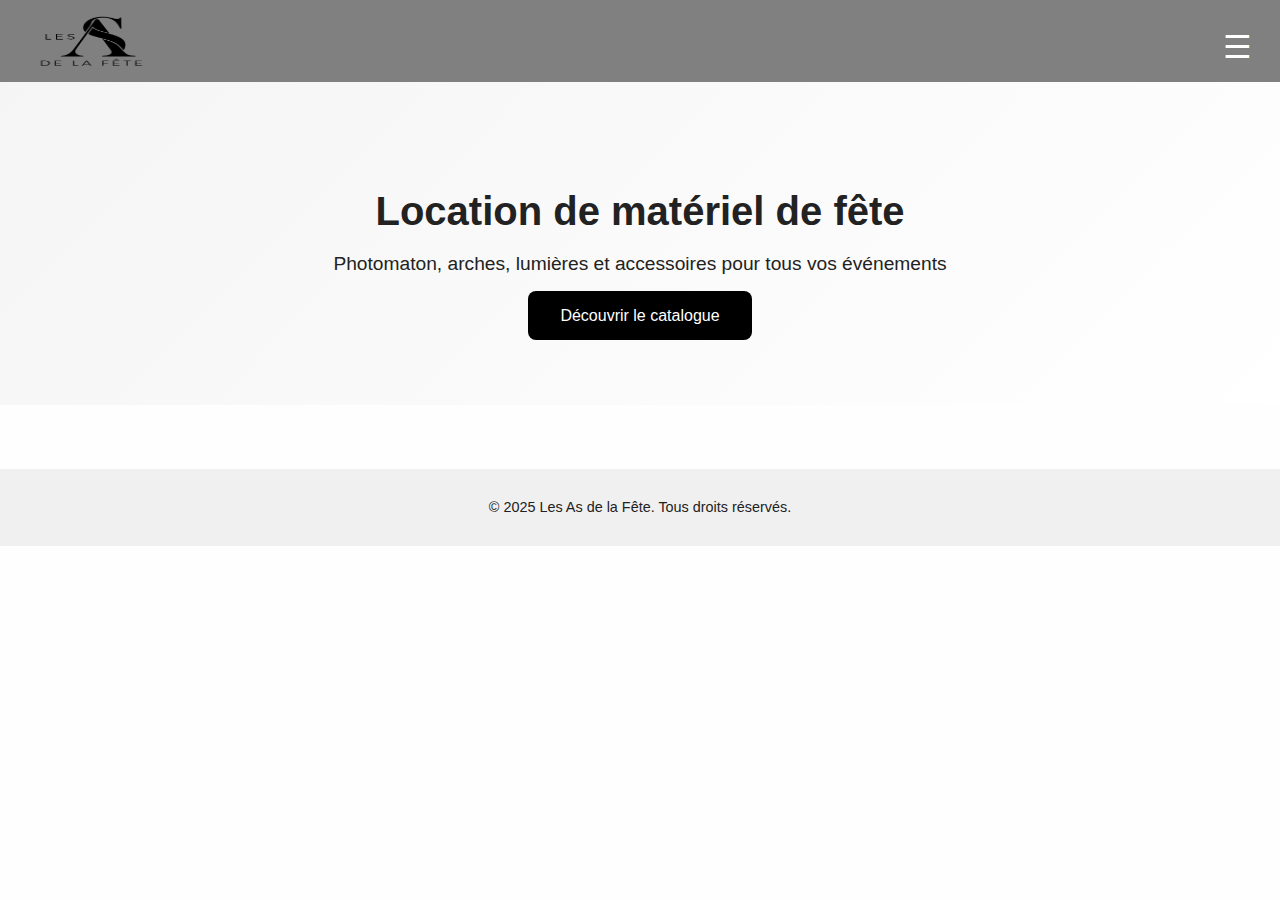
<file: index.html>
<!DOCTYPE html>
<html lang="fr">
<head>
  <meta charset="UTF-8" />
  <meta name="viewport" content="width=device-width, initial-scale=1.0" />
  <title>Les As de la Fête</title>
  <link rel="stylesheet" href="style.css" />
</head>
<script src="script.js"></script>
<body>
  <header>
    <div class="navbar">
      <img src="images/logo.png" alt="Logo Les As de la Fête" class="logo small">
	  <button class="burger" id="burger-btn" aria-label="Menu">&#9776;</button>

      <nav>
        <ul class="nav-links">
          <li><a href="index.html" class="btn-nav">Accueil</a></li>
          <li><a href="catalogue.html" class="btn-nav">Catalogue</a></li>
          <li><a href="devis.html" class="btn-nav">Devis</a></li>
          <li><a href="contact.html" class="btn-nav">Contact</a></li>
          <li><a href="photos.html" class="btn-nav">Photos</a></li>
        </ul>
      </nav>
    </div>
  </header>

  <main>
    <section class="hero">
      <h1 class="hero-title">Location de matériel de fête</h1>
      <p class="hero-subtitle">Photomaton, arches, lumières et accessoires pour tous vos événements</p>
      <a href="catalogue.html" class="btn-primary">Découvrir le catalogue</a>
    </section>
  </main>

  <footer>
    <p>&copy; 2025 Les As de la Fête. Tous droits réservés.</p>
  </footer>
</body>
</html>
</file>
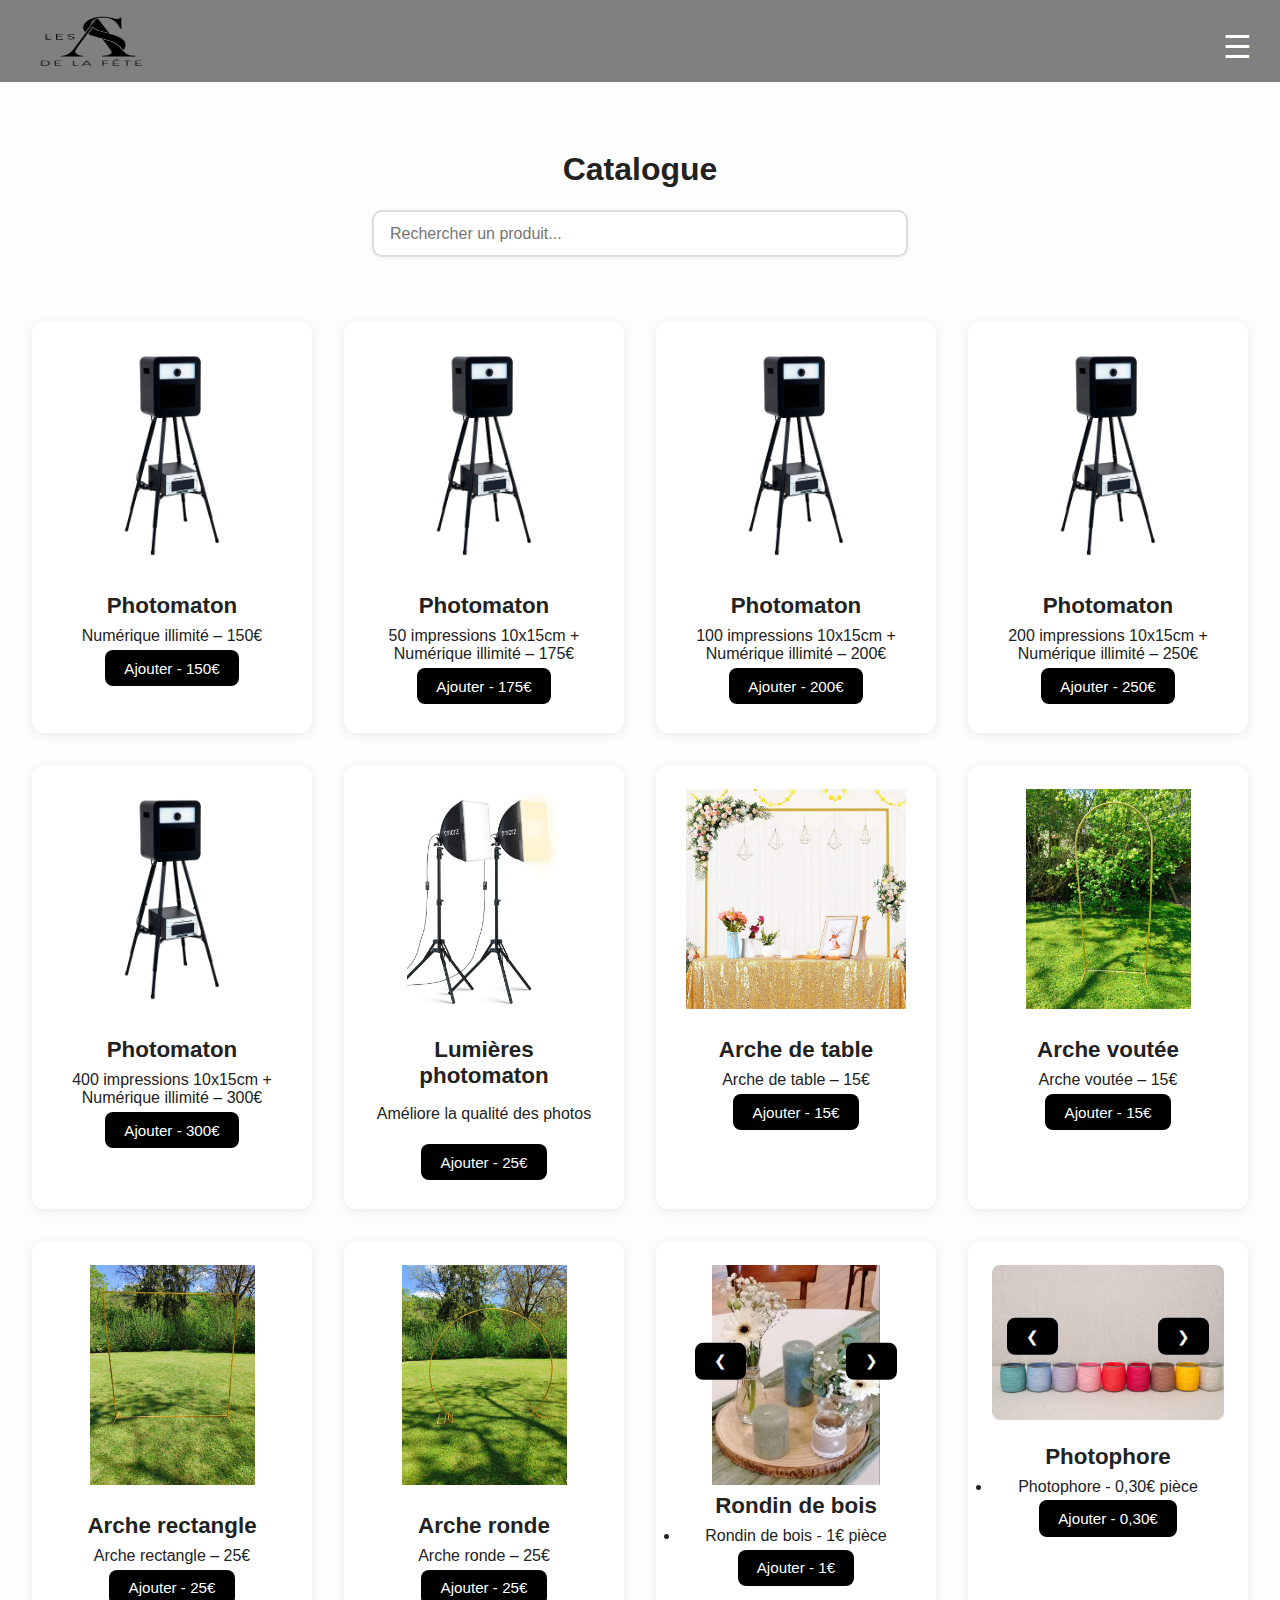
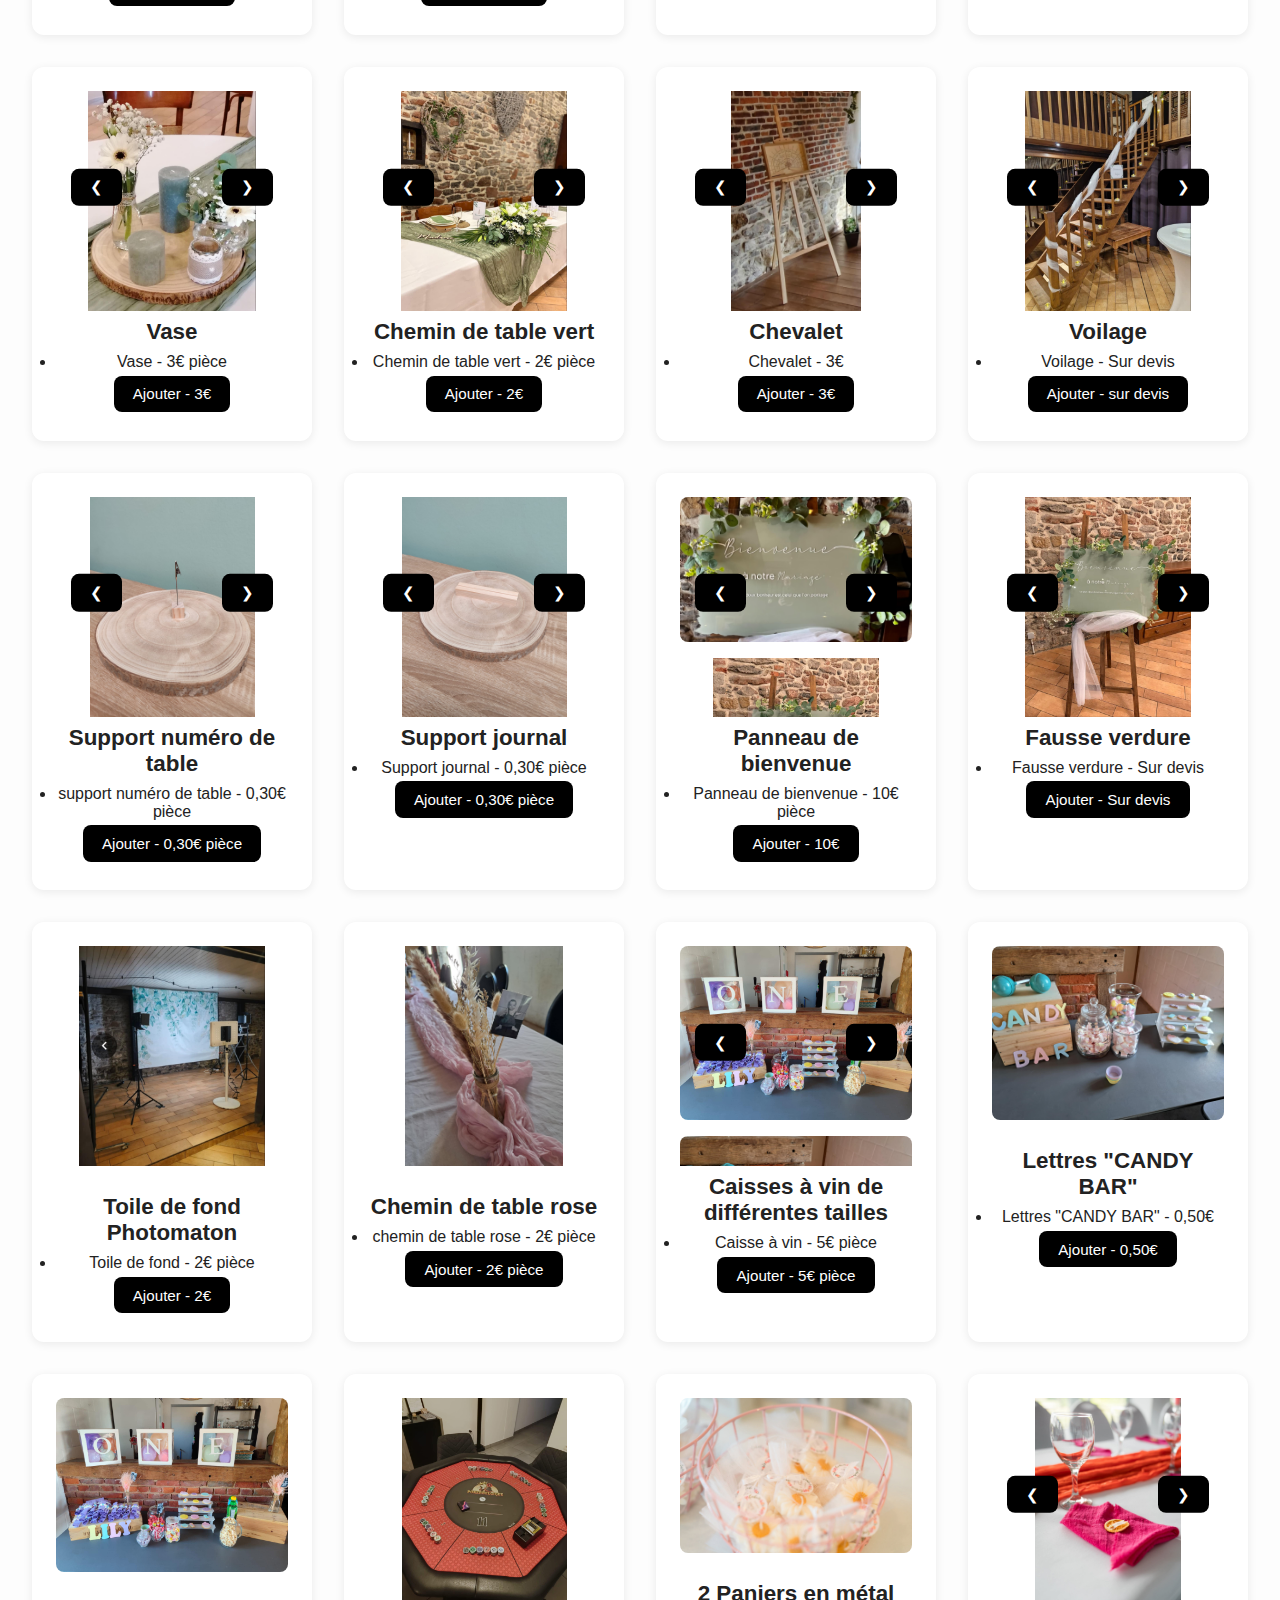
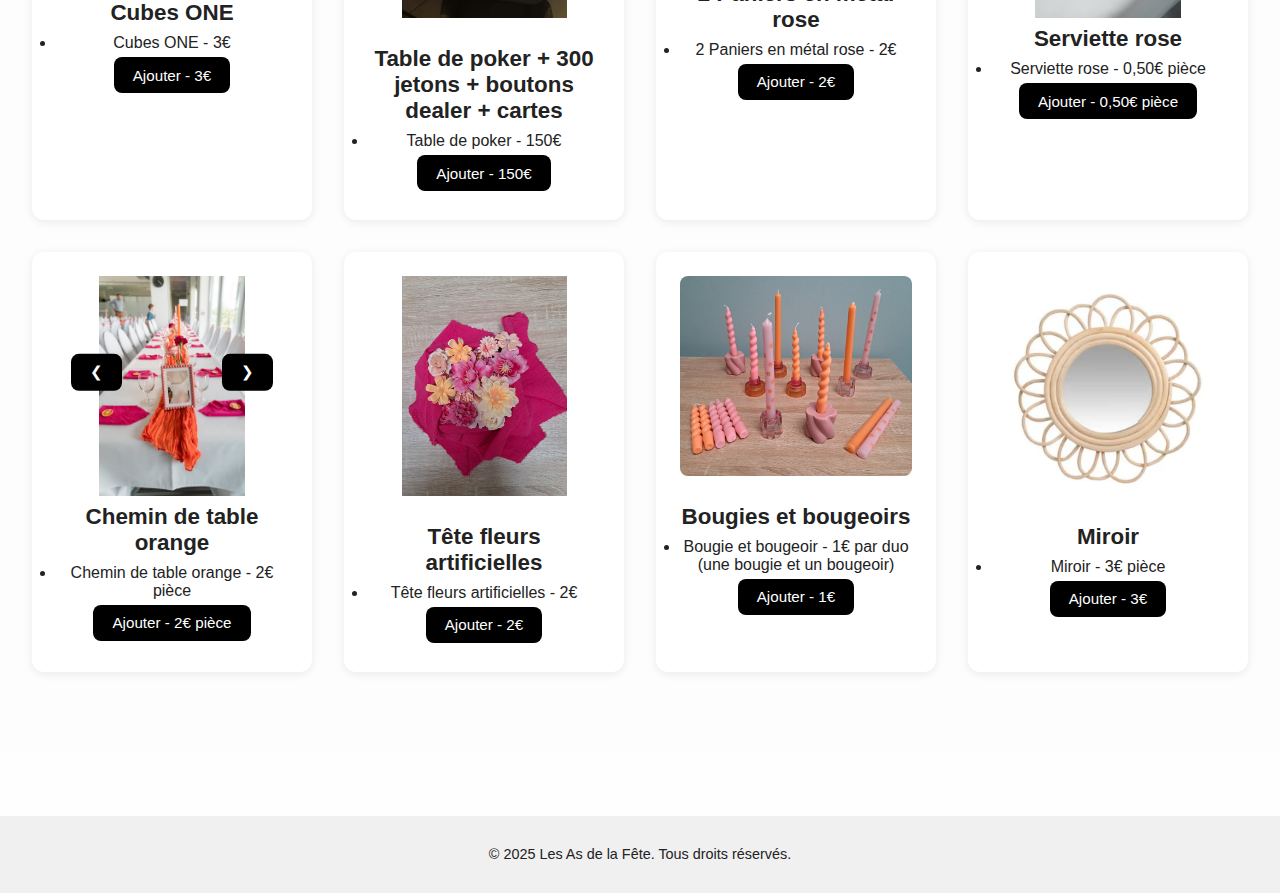
<file: catalogue.html>
<!DOCTYPE html>
<html lang="fr">
<head>
  <meta charset="UTF-8" />
  <meta name="viewport" content="width=device-width, initial-scale=1.0" />
  <title>Catalogue - Les As de la Fête</title>
  <link rel="stylesheet" href="style.css" />
</head>

<body>
  <header>
    <div class="navbar">
      <img src="images/logo.png" alt="Logo Les As de la Fête" class="logo small">
	  <button class="burger" id="burger-btn" aria-label="Menu">&#9776;</button>

      <nav>
        <ul class="nav-links">
          <li><a href="index.html" class="btn-nav">Accueil</a></li>
          <li><a href="catalogue.html" class="btn-nav">Catalogue</a></li>
          <li><a href="devis.html" class="btn-nav">Devis</a></li>
          <li><a href="contact.html" class="btn-nav">Contact</a></li>
          <li><a href="photos.html" class="btn-nav">Photos</a></li>
        </ul>
      </nav>
    </div>
  </header>

  <main>
    <section class="catalogue-section">
      <h1>Catalogue</h1>

      <input type="text" id="searchBar" placeholder="Rechercher un produit..." class="search-bar" />

      <div class="catalogue" id="catalogue">
        <!-- Produits -->
        <div class="produit" data-nom="photomaton numérique illimité">
          <img src="images/photomaton.png" alt="Photomaton">
          <h2>Photomaton</h2>
          <ul>
            <li>Numérique illimité – 150€</li>
          </ul>
          <button onclick="ajouterAuPanier('Photomaton Numérique', 150)">Ajouter - 150€</button>
        </div>
		
		<div class="produit" data-nom="photomaton 50 impressions">
          <img src="images/photomaton.png" alt="Photomaton">
          <h2>Photomaton</h2>
          <ul>
            <li>50 impressions 10x15cm + Numérique illimité – 175€</li>
          </ul>
          <button onclick="ajouterAuPanier('Photomaton 50 impressions', 175)">Ajouter - 175€</button>
        </div>
		
		<div class="produit" data-nom="photomaton 100 impressions">
          <img src="images/photomaton.png" alt="Photomaton">
          <h2>Photomaton</h2>
          <ul>
            <li>100 impressions 10x15cm + Numérique illimité – 200€</li>
          </ul>
          <button onclick="ajouterAuPanier('Photomaton 100 impressions', 200)">Ajouter - 200€</button>
        </div>

		<div class="produit" data-nom="photomaton 200 impressions">
          <img src="images/photomaton.png" alt="Photomaton">
          <h2>Photomaton</h2>
          <ul>
            <li>200 impressions 10x15cm + Numérique illimité – 250€</li>
          </ul>
          <button onclick="ajouterAuPanier('Photomaton 200 impressions', 250)">Ajouter - 250€</button>
        </div>
		
		<div class="produit" data-nom="photomaton 400 impressions">
          <img src="images/photomaton.png" alt="Photomaton">
          <h2>Photomaton</h2>
          <ul>
            <li>400 impressions 10x15cm + Numérique illimité – 300€</li>
          </ul>
          <button onclick="ajouterAuPanier('Photomaton 400 impressions', 300)">Ajouter - 300€</button>
        </div>
		
		

        <div class="produit" data-nom="lumières photomaton">
          <img src="images/lumieres.jpg" alt="Lumières">
          <h2>Lumières photomaton</h2>
          <p>Améliore la qualité des photos</p>
          <button onclick="ajouterAuPanier('Lumières photomaton', 25)">Ajouter - 25€</button>
        </div>

        <div class="produit" data-nom="arche de table ">
          <img src="images/arche de table.jpg" alt="Arches">
          <h2>Arche de table</h2>
          <ul>
            <li>Arche de table – 15€</li>
          </ul>
          <button onclick="ajouterAuPanier('Arche de table', 15)">Ajouter - 15€</button>
        </div>
		
		<div class="produit" data-nom="arche voutée ">
          <img src="images/arche voute.jpg" alt="Arches">
          <h2>Arche voutée</h2>
          <ul>
            <li>Arche voutée – 15€</li>
          </ul>
          <button onclick="ajouterAuPanier('Arche voutée', 15)">Ajouter - 15€</button>
        </div>
		
		<div class="produit" data-nom="arche rectangle ">
          <img src="images/arche rectangle.jpg" alt="Arches">
          <h2>Arche rectangle</h2>
          <ul>
            <li>Arche rectangle – 25€</li>
          </ul>
          <button onclick="ajouterAuPanier('Arche rectangle', 25)">Ajouter - 25€</button>
        </div>
		
		<div class="produit" data-nom="arche ronde">
          <img src="images/arche ronde.jpg" alt="Arches">
          <h2>Arche ronde</h2>
          <ul>
            <li>Arche ronde – 25€</li>
          </ul>
          <button onclick="ajouterAuPanier('Arche ronde', 25)">Ajouter - 25€</button>
        </div>
		
		<div class="produit" data-nom="rondin de bois">
  <div class="carousel">
    <img src="images/rondin de bois.jpg" class="carousel-image active" alt="Vue 1">
    <img src="images/support numéro de table.jpg" class="carousel-image" alt="Vue 2">
    <img src="images/un peu de tout.jpg" class="carousel-image" alt="Vue 3">

    <button class="carousel-btn prev" onclick="changerImage(this, -1)">&#10094;</button>
    <button class="carousel-btn next" onclick="changerImage(this, 1)">&#10095;</button>
  </div>
  <h2>Rondin de bois</h2>
  
  <li>Rondin de bois - 1€ pièce</li>
  <button onclick="ajouterAuPanier('Rondin de bois', 1)">Ajouter - 1€</button>
</div>

<div class="produit" data-nom="photophore">
  <div class="carousel">
    <img src="images/photophore tous.jpg" class="carousel-image active" alt="Vue 1">
    <img src="images/photophore seul.jpg" class="carousel-image" alt="Vue 2">
    <img src="images/voilage.jpg" class="carousel-image" alt="Vue 3">

    <button class="carousel-btn prev" onclick="changerImage(this, -1)">&#10094;</button>
    <button class="carousel-btn next" onclick="changerImage(this, 1)">&#10095;</button>
  </div>
  <h2>Photophore</h2>
  
  <li> Photophore - 0,30€ pièce </li>
  <button onclick="ajouterAuPanier('Photophore', 0.30)">Ajouter - 0,30€</button>
</div>

<div class="produit" data-nom="vase">
  <div class="carousel">
    <img src="images/rondin de bois.jpg" class="carousel-image active" alt="Vue 1">
    <img src="images/support numéro de table.jpg" class="carousel-image" alt="Vue 2">
    <img src="images/un peu de tout.jpg" class="carousel-image" alt="Vue 3">

    <button class="carousel-btn prev" onclick="changerImage(this, -1)">&#10094;</button>
    <button class="carousel-btn next" onclick="changerImage(this, 1)">&#10095;</button>
  </div>
  <h2>Vase</h2>
  
  <li> Vase - 3€ pièce </li>
  <button onclick="ajouterAuPanier('Vase', 3)">Ajouter - 3€</button>
</div>

<div class="produit" data-nom="Chemin de table vert">
  <div class="carousel">
    <img src="images/chemin de table.jpg" class="carousel-image active" alt="Vue 1">
    <img src="images/support numéro de table.jpg" class="carousel-image" alt="Vue 2">
    <img src="images/un peu de tout.jpg" class="carousel-image" alt="Vue 3">

    <button class="carousel-btn prev" onclick="changerImage(this, -1)">&#10094;</button>
    <button class="carousel-btn next" onclick="changerImage(this, 1)">&#10095;</button>
  </div>
  <h2>Chemin de table vert</h2>
  
  <li> Chemin de table vert - 2€ pièce </li>
  <button onclick="ajouterAuPanier('Chemin de table vert', 2)">Ajouter - 2€</button>
</div>

<div class="produit" data-nom="chevalet">
  <div class="carousel">
    <img src="images/chevalet beige.jpg" class="carousel-image active" alt="Vue 1">
    <img src="images/chevalet marron.jpg" class="carousel-image" alt="Vue 2">

    <button class="carousel-btn prev" onclick="changerImage(this, -1)">&#10094;</button>
    <button class="carousel-btn next" onclick="changerImage(this, 1)">&#10095;</button>
  </div>
  <h2>Chevalet</h2>
  
  <li> Chevalet - 3€ </li>
  <button onclick="ajouterAuPanier('Vase', 3)">Ajouter - 3€</button>
</div>

<div class="produit" data-nom="voilage">
  <div class="carousel">
    <img src="images/voilage.jpg" class="carousel-image active" alt="Vue 1">
    <img src="images/chevalet marron.jpg" class="carousel-image" alt="Vue 2">

    <button class="carousel-btn prev" onclick="changerImage(this, -1)">&#10094;</button>
    <button class="carousel-btn next" onclick="changerImage(this, 1)">&#10095;</button>
  </div>
  <h2>Voilage</h2>
  
  <li> Voilage - Sur devis </li>
  <button onclick="ajouterAuPanier('Voilage', 0)">Ajouter - sur devis</button>
</div>

<div class="produit" data-nom="Support numéro de table">
  <div class="carousel">
    <img src="images/support pince.jpg" class="carousel-image active" alt="Vue 1">
    <img src="images/support numéro de table.jpg" class="carousel-image active" alt="Vue 2">
    <img src="images/un peu de tout.jpg" class="carousel-image" alt="Vue 3">

    <button class="carousel-btn prev" onclick="changerImage(this, -1)">&#10094;</button>
    <button class="carousel-btn next" onclick="changerImage(this, 1)">&#10095;</button>
  </div>
  <h2>Support numéro de table</h2>
  
  <li> support numéro de table - 0,30€ pièce </li>
  <button onclick="ajouterAuPanier('Support numéro de table', 0.30)">Ajouter - 0,30€ pièce</button>
</div>

<div class="produit" data-nom="Support journal">
  <div class="carousel">
    <img src="images/support long.jpg" class="carousel-image active" alt="Vue 1">
    <img src="images/support numéro de table.jpg" class="carousel-image active" alt="Vue 2">

    <button class="carousel-btn prev" onclick="changerImage(this, -1)">&#10094;</button>
    <button class="carousel-btn next" onclick="changerImage(this, 1)">&#10095;</button>
  </div>
  <h2>Support journal</h2>
  
  <li> Support journal - 0,30€ pièce </li>
  <button onclick="ajouterAuPanier('Support journal', 0.30)">Ajouter - 0,30€ pièce</button>
</div>

<div class="produit" data-nom="Panneau de bienvenue">
  <div class="carousel">
    <img src="images/panneau de bienvenue.jpg" class="carousel-image active" alt="Vue 1">
    <img src="images/chevalet marron.jpg" class="carousel-image active" alt="Vue 2">

    <button class="carousel-btn prev" onclick="changerImage(this, -1)">&#10094;</button>
    <button class="carousel-btn next" onclick="changerImage(this, 1)">&#10095;</button>
  </div>
  <h2>Panneau de bienvenue</h2>
  
  <li> Panneau de bienvenue - 10€ pièce </li>
  <button onclick="ajouterAuPanier('Panneau de bienvenue', 10)">Ajouter - 10€</button>
</div>

<div class="produit" data-nom="Fausse verdure">
  <div class="carousel">
    <img src="images/chevalet marron.jpg" class="carousel-image active" alt="Vue 1">
    <img src="images/panneau de bienvenue.jpg" class="carousel-image active" alt="Vue 2">

    <button class="carousel-btn prev" onclick="changerImage(this, -1)">&#10094;</button>
    <button class="carousel-btn next" onclick="changerImage(this, 1)">&#10095;</button>
  </div>
  <h2>Fausse verdure</h2>
  
  <li> Fausse verdure - Sur devis </li>
  <button onclick="ajouterAuPanier('Support numéro de table', 0)">Ajouter - Sur devis</button>
</div>
	
<div class="produit" data-nom="Toile de fond photomaton">

    <img src="images/toile de fond.jpg"  alt="toile photomaton">

  <h2>Toile de fond Photomaton</h2>
  
  <li> Toile de fond - 2€ pièce </li>
  <button onclick="ajouterAuPanier('Toile de fond', 2)">Ajouter - 2€</button>
</div>

<div class="produit" data-nom="Chemin de table rose">

    <img src="images/chemin de table rose.jpg" alt="chemin de table rose">

  <h2>Chemin de table rose</h2>
  
  <li> chemin de table rose - 2€ pièce </li>
  <button onclick="ajouterAuPanier('Chemin de table rose', 2)">Ajouter - 2€ pièce</button>
</div>

<div class="produit" data-nom="Caisse à vin">
  <div class="carousel">
    <img src="images/caisse a vin.jpg" class="carousel-image active" alt="Vue 1">
    <img src="images/lettre candy bar.jpg" class="carousel-image active" alt="Vue 2">

    <button class="carousel-btn prev" onclick="changerImage(this, -1)">&#10094;</button>
    <button class="carousel-btn next" onclick="changerImage(this, 1)">&#10095;</button>
  </div>
  <h2>Caisses à vin de différentes tailles </h2>
  
  <li> Caisse à vin - 5€ pièce </li>
  <button onclick="ajouterAuPanier('Caisse à vin', 5)">Ajouter - 5€ pièce</button>
</div>

<div class="produit" data-nom="Lettres candy bar">

    <img src="images/lettre candy bar.jpg" alt="Lettre candy bar">

  <h2>Lettres "CANDY BAR"</h2>
  
  <li> Lettres "CANDY BAR" - 0,50€ </li>
  <button onclick="ajouterAuPanier('Lettres CANDY BAR', 0.50)">Ajouter - 0,50€</button>
</div>

<div class="produit" data-nom="Cubes ONE">

    <img src="images/cube one.jpg" alt="Cubes ONE">
  <h2>Cubes ONE</h2>
  
  <li> Cubes ONE - 3€</li>
  <button onclick="ajouterAuPanier('Cubes ONE', 3)">Ajouter - 3€</button>
</div>

<div class="produit" data-nom="Table de poker">

    <img src="images/Table de poker.jpg" alt="Table de poker">

  <h2>Table de poker + 300 jetons + boutons dealer + cartes</h2>
  
  <li> Table de poker - 150€</li>
  <button onclick="ajouterAuPanier('Table de poker', 150)">Ajouter - 150€</button>
</div>

<div class="produit" data-nom="2 Paniers en métal rose">

    <img src="images/panier rose.jpg" alt="Panier en metal rose">

  <h2>2 Paniers en métal rose</h2>
  
  <li> 2 Paniers en métal rose - 2€ </li>
  <button onclick="ajouterAuPanier('2 Paniers en métal rose', 2)">Ajouter - 2€</button>
</div>

<div class="produit" data-nom="Serviette rose">
  <div class="carousel">
    <img src="images/serviette rose.jpg" class="carousel-image active" alt="Vue 1">
    <img src="images/table rose et orange.jpg" class="carousel-image active" alt="Vue 2">

    <button class="carousel-btn prev" onclick="changerImage(this, -1)">&#10094;</button>
    <button class="carousel-btn next" onclick="changerImage(this, 1)">&#10095;</button>
  </div>
  <h2>Serviette rose</h2>
  
  <li> Serviette rose - 0,50€ pièce </li>
  <button onclick="ajouterAuPanier('Serviette rose', 0.50)">Ajouter - 0,50€ pièce</button>
</div>

<div class="produit" data-nom="Chemin de table orange">
  <div class="carousel">
    <img src="images/table rose et orange.jpg" class="carousel-image active" alt="Vue 1">
    <img src="images/serviette rose.jpg" class="carousel-image active" alt="Vue 2">

    <button class="carousel-btn prev" onclick="changerImage(this, -1)">&#10094;</button>
    <button class="carousel-btn next" onclick="changerImage(this, 1)">&#10095;</button>
  </div>
  <h2>Chemin de table orange</h2>
  
  <li> Chemin de table orange - 2€ pièce </li>
  <button onclick="ajouterAuPanier('chemin de table orange', 2)">Ajouter - 2€ pièce</button>
</div>

<div class="produit" data-nom="Fausses fleurs">

    <img src="images/fausses fleurs.jpg" alt="Fausses fleurs">


  <h2>Tête fleurs artificielles</h2>
  
  <li> Tête fleurs artificielles - 2€  </li>
  <button onclick="ajouterAuPanier('Tête fleurs artificielles', 2)">Ajouter - 2€</button>
</div>

<div class="produit" data-nom="Bougies et bougeoirs">

    <img src="images/bougies.jpg" alt="bougies et bougeoirs">


  <h2>Bougies et bougeoirs</h2>
  
  <li> Bougie et bougeoir - 1€ par duo (une bougie et un bougeoir)  </li>
  <button onclick="ajouterAuPanier('Bougie et bougeoir', 1)">Ajouter - 1€</button>
</div>

<div class="produit" data-nom="miroir">

    <img src="images/miroir.jpg" alt="miroir">


  <h2>Miroir</h2>
  
  <li> Miroir - 3€ pièce  </li>
  <button onclick="ajouterAuPanier('Miroir', 3)">Ajouter - 3€</button>
</div>
	
      </div>
    </section>
  </main>

  <footer>
    <p>&copy; 2025 Les As de la Fête. Tous droits réservés.</p>
  </footer>

  
  <script>
    document.getElementById('searchBar').addEventListener('input', function () {
      const search = this.value.toLowerCase();
      const produits = document.querySelectorAll('.produit');

      produits.forEach(produit => {
        const nom = produit.getAttribute('data-nom');
        if (nom.includes(search)) {
          produit.style.display = 'block';
        } else {
          produit.style.display = 'none';
        }
      });
    });
	 let index = 0;
    const images = document.querySelectorAll('.carousel-image');

    function changerImage(direction) {
      images[index].classList.remove('active');
      index = (index + direction + images.length) % images.length;
      images[index].classList.add('active');
    }
  </script>
  <!-- Fin de body -->
<script src="script.js"></script>
</body>

</body>
</html>
</file>
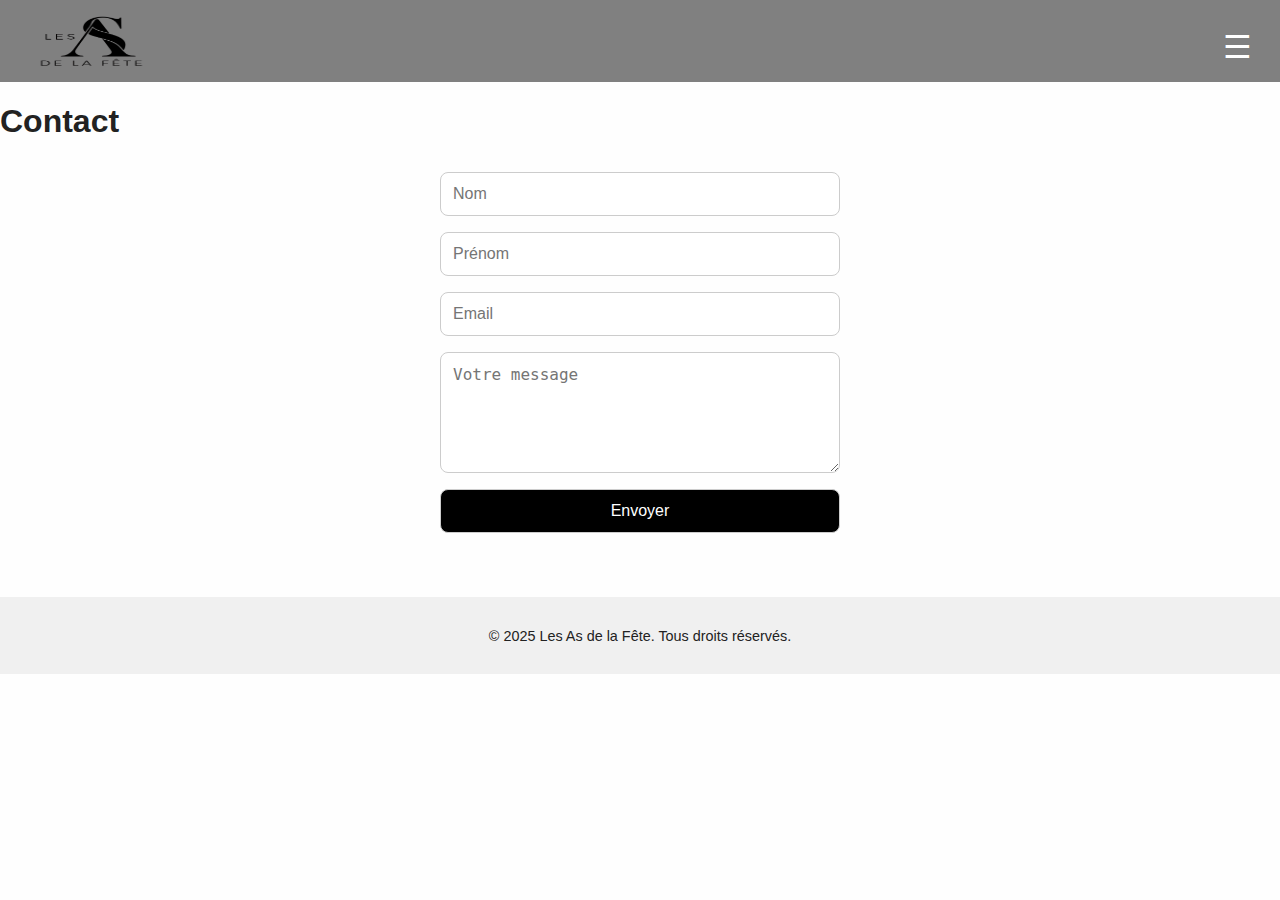
<file: contact.html>
<!DOCTYPE html>
<html lang="fr">
<head>
  <meta charset="UTF-8">
  <meta name="viewport" content="width=device-width, initial-scale=1.0">
  <title>Contact</title>
  <link rel="stylesheet" href="style.css">
</head>
<body>
  <header>
    <div class="navbar">
      <img src="images/logo.png" alt="Logo Les As de la Fête" class="logo small">
	  <button class="burger" id="burger-btn" aria-label="Menu">&#9776;</button>

      <nav>
        <ul class="nav-links">
          <li><a href="index.html" class="btn-nav">Accueil</a></li>
          <li><a href="catalogue.html" class="btn-nav">Catalogue</a></li>
          <li><a href="devis.html" class="btn-nav">Devis</a></li>
          <li><a href="contact.html" class="btn-nav">Contact</a></li>
          <li><a href="admin.html" class="btn-nav">Admin</a></li>
        </ul>
      </nav>
    </div>
  </header>

  <main class="container">
    <h1>Contact</h1>
    <form id="contact-form" class="form">
      <input type="text" name="nom" placeholder="Nom" required>
      <input type="text" name="prenom" placeholder="Prénom" required>
      <input type="email" name="email" placeholder="Email" required>
      <textarea name="message" placeholder="Votre message" rows="5" required></textarea>
      <button type="submit" class="btn">Envoyer</button>
    </form>
  </main>

  <footer>
    <p>&copy; 2025 Les As de la Fête. Tous droits réservés.</p>
  </footer>
</body>
</html>
</file>
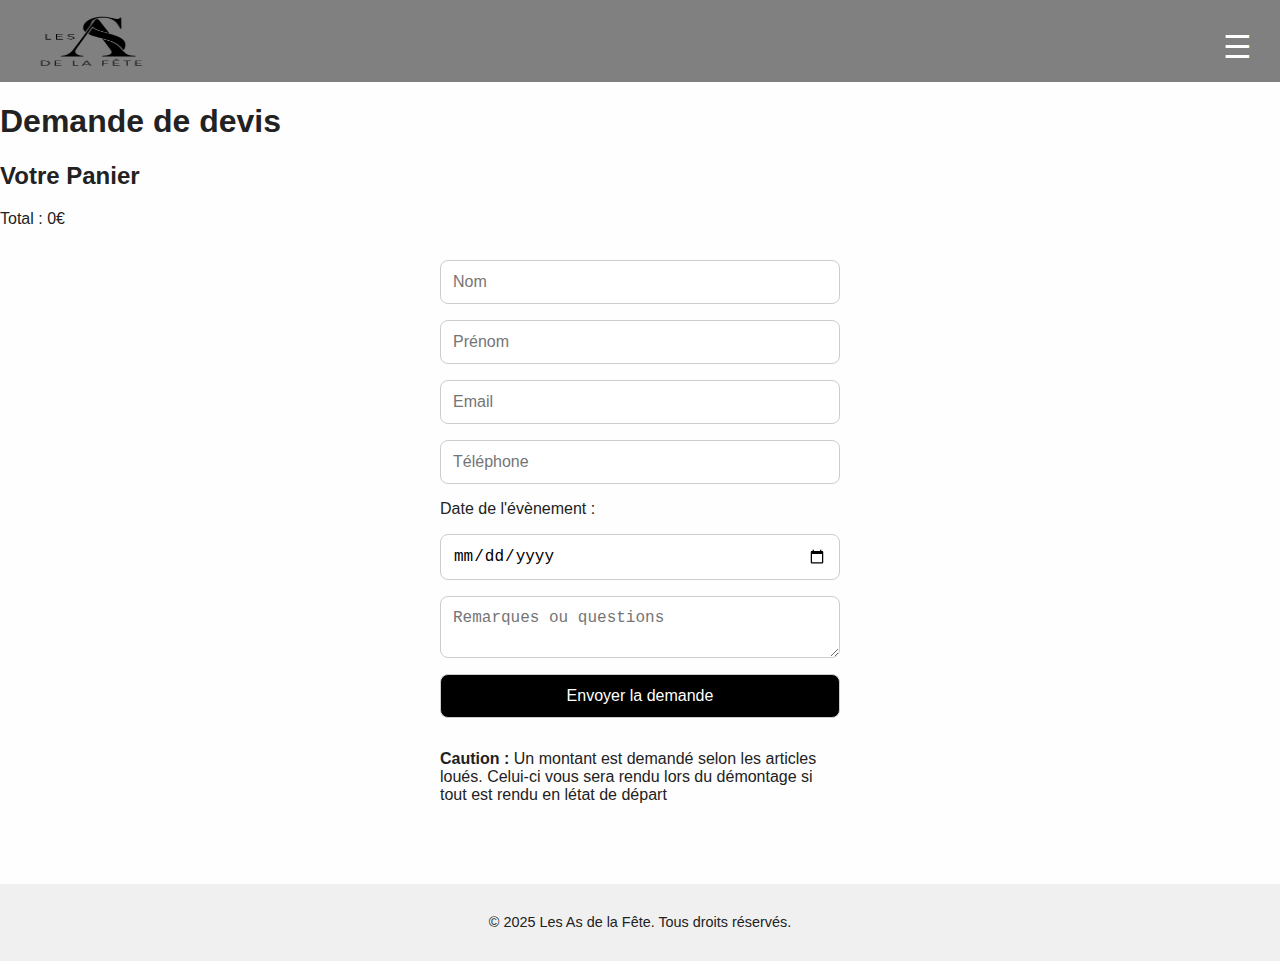
<file: devis.html>
<!DOCTYPE html>
<html lang="fr">
<head>
  <meta charset="UTF-8" />
  <meta name="viewport" content="width=device-width, initial-scale=1.0" />
  <title>Demande de devis</title>
  <link rel="stylesheet" href="style.css" />
</head>

<body>
  <header>
    <div class="navbar">
      <img src="images/logo.png" alt="Logo Les As de la Fête" class="logo small" />
	  <button class="burger" id="burger-btn" aria-label="Menu">&#9776;</button>

      <nav>
        <ul class="nav-links">
          <li><a href="index.html" class="btn-nav">Accueil</a></li>
          <li><a href="catalogue.html" class="btn-nav">Catalogue</a></li>
          <li><a href="devis.html" class="btn-nav">Devis</a></li>
          <li><a href="contact.html" class="btn-nav">Contact</a></li>
          <li><a href="photos.html" class="btn-nav">Photos</a></li>
        </ul>
      </nav>
    </div>
  </header>

  <main class="container">
   <div> <h1>Demande de devis</h1>

    <!-- Résumé du panier -->
    <section id="panier-resume">
      <h2>Votre Panier</h2>
      <div id="panier-items"></div>
	  <p id="total-prix"></p>
</div>
   
    </section>

    <!-- Formulaire de demande de devis -->
    <form action="https://formsubmit.co/lesasdelafete.contact@gmail.com" method="POST">
  <input type="text" name="nom" placeholder="Nom" required>
  <input type="text" name="prenom" placeholder="Prénom" required>
  <input type="email" name="email" placeholder="Email" required>
  <input type="tel" name="telephone" placeholder="Téléphone" required>
      <label for="date_evenement">Date de l'évènement :</label>
      <input type="date" name="date_evenement" required>
  <textarea name="remarques" placeholder="Remarques ou questions"></textarea>
  <button type="submit">Envoyer la demande</button>
<!-- Champs cachés pour envoyer le panier et total -->
<input type="hidden" name="panier" id="input-panier">
<input type="hidden" name="total" id="input-total">

      <p><strong>Caution :</strong> Un montant est demandé selon les articles loués. Celui-ci vous sera rendu lors du démontage si tout est rendu en létat de départ</p>
      
    </form>
  </main>

  <footer>
    <p>&copy; 2025 Les As de la Fête. Tous droits réservés.</p>
  </footer>
  <script src="script.js"></script>
  <script>
  document.querySelector('form').addEventListener('submit', function () {
    document.getElementById('input-panier').value = document.getElementById('panier-items').innerText;
    document.getElementById('input-total').value = document.getElementById('total-prix').innerText;
  });
</script>

</body>
</html>
</file>
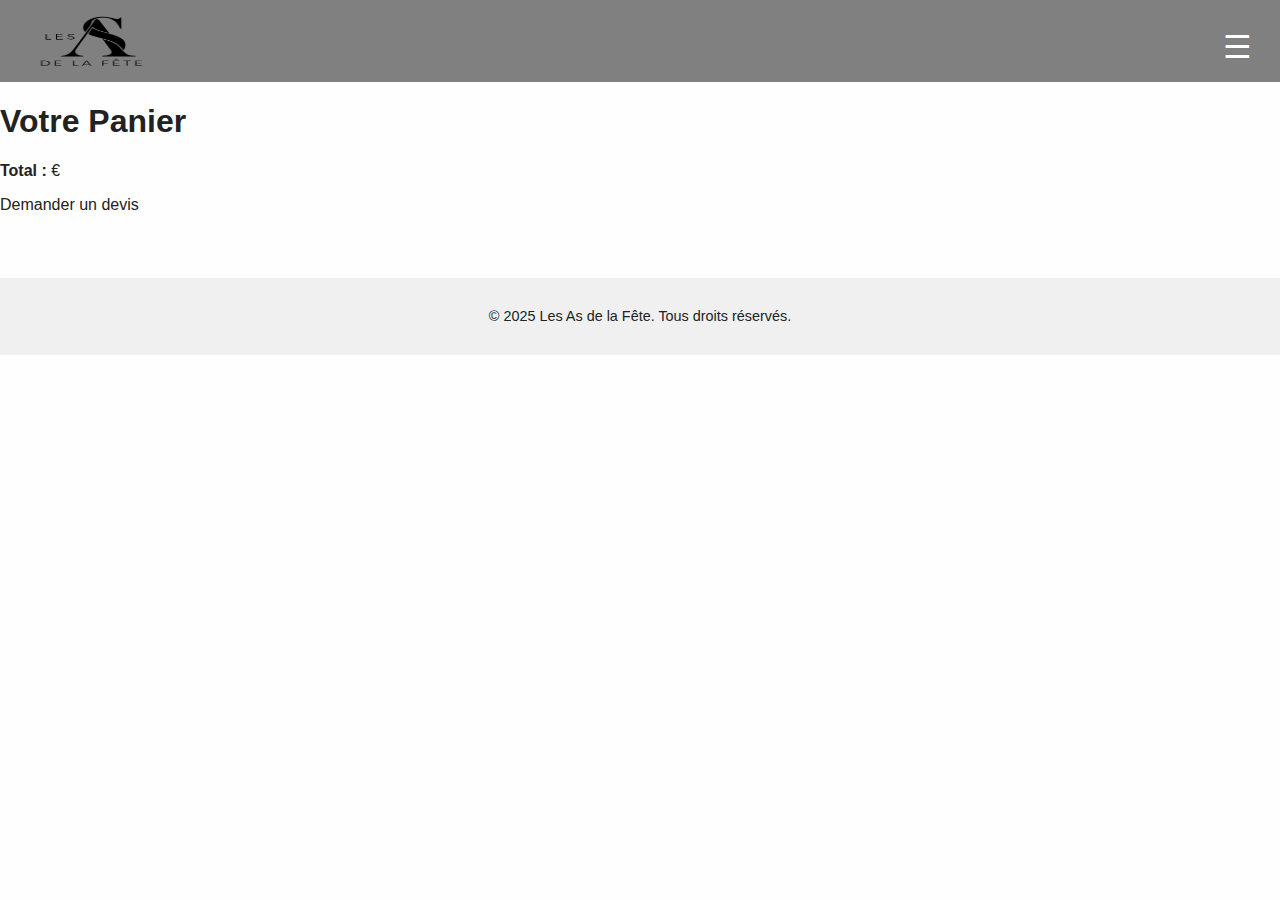
<file: panier.html>
<!DOCTYPE html>
<html lang="fr">
<head>
  <meta charset="UTF-8">
  <meta name="viewport" content="width=device-width, initial-scale=1.0">
  <title>Panier</title>
  <link rel="stylesheet" href="style.css">
</head>
<script src="script.js"></script>
<body>
  <header>
    <div class="navbar">
      <img src="images/logo.png" alt="Logo Les As de la Fête" class="logo small">
	  <button class="burger" id="burger-btn" aria-label="Menu">&#9776;</button>

      <nav>
        <ul class="nav-links">
          <li><a href="index.html" class="btn-nav">Accueil</a></li>
          <li><a href="catalogue.html" class="btn-nav">Catalogue</a></li>
          <li><a href="devis.html" class="btn-nav">Devis</a></li>
          <li><a href="contact.html" class="btn-nav">Contact</a></li>
          <li><a href="admin.html" class="btn-nav">Admin</a></li>
        </ul>
      </nav>
    </div>
  </header>

  <main class="container">
    <h1>Votre Panier</h1>
    <div id="panier-list"></div>
	<p id="total-prix"></p>
    <p><strong>Total :</strong> <span id="panier-total"></span> €</p>
    <a href="devis.html" class="btn">Demander un devis</a>
  </main>

  <footer>
    <p>&copy; 2025 Les As de la Fête. Tous droits réservés.</p>
  </footer>
  <script src="script.js"></script>
</body>
</html>
</file>
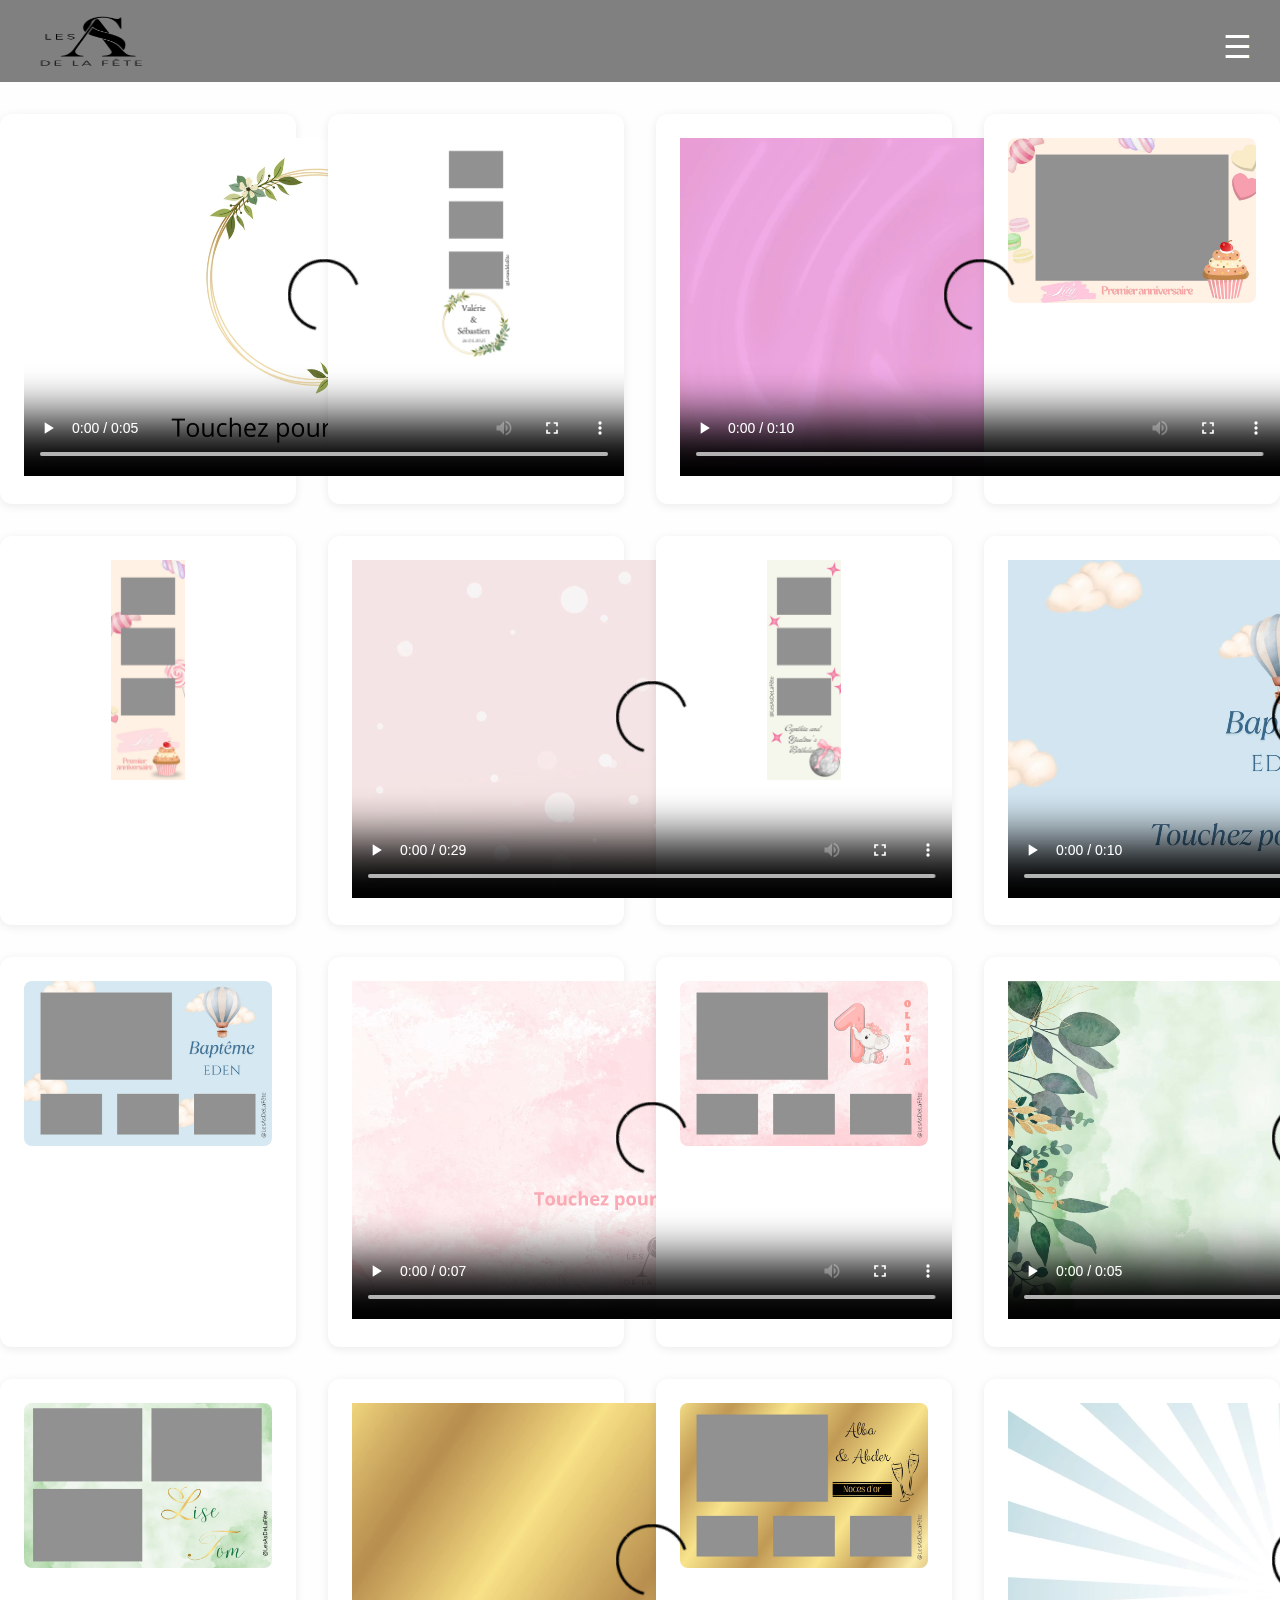
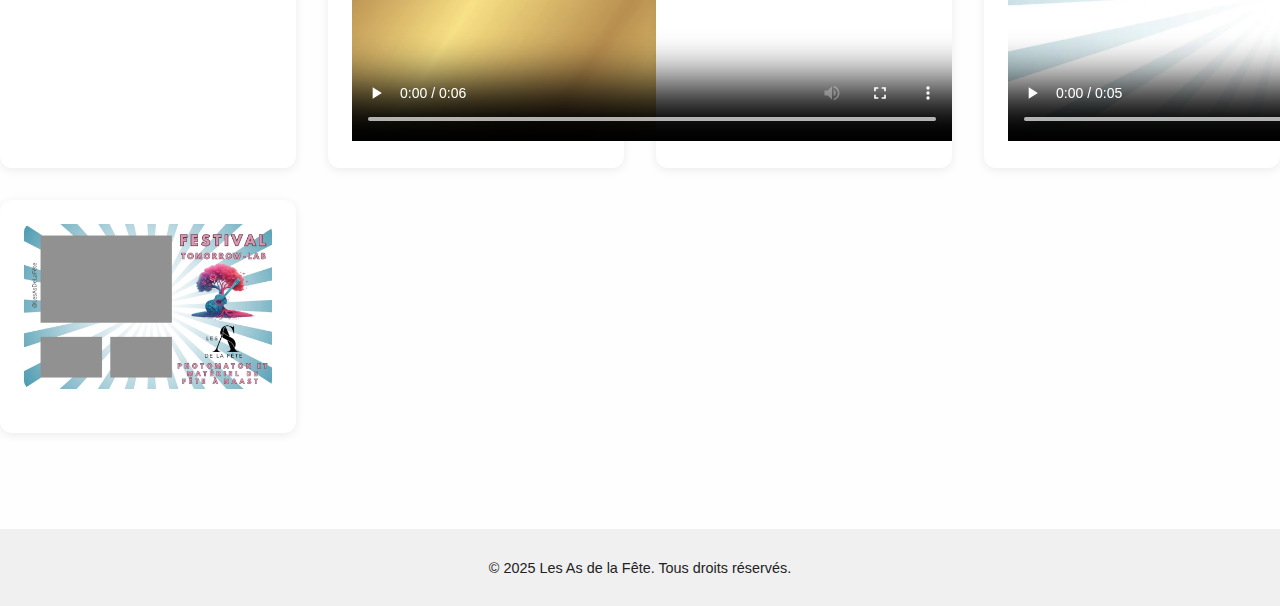
<file: photos.html>
<!DOCTYPE html>
<html lang="fr">
<head>
  <meta charset="UTF-8" />
  <meta name="viewport" content="width=device-width, initial-scale=1.0" />
  <title>Les As de la Fête</title>
  <link rel="stylesheet" href="style.css" />
</head>
<script src="script.js"></script>
<body>
  <header>
    <div class="navbar">
      <img src="images/logo.png" alt="Logo Les As de la Fête" class="logo small">
	  <button class="burger" id="burger-btn" aria-label="Menu">&#9776;</button>

      <nav>
        <ul class="nav-links">
          <li><a href="index.html" class="btn-nav">Accueil</a></li>
          <li><a href="catalogue.html" class="btn-nav">Catalogue</a></li>
          <li><a href="devis.html" class="btn-nav">Devis</a></li>
          <li><a href="contact.html" class="btn-nav">Contact</a></li>
          <li><a href="photos.html" class="btn-nav">Photos</a></li>
        </ul>
      </nav>
    </div>
  </header>

  <main>
  <div class="catalogue" id="catalogue">
  <div class="produit">
    <video controls loop width="600">
		<source src="photos/1 video.mp4" type="video/mp4">
	</video>
	</div>
	<div class="produit">
          <img src="photos/1.jpg" alt="1">
        </div>
		  <div class="produit">
    <video controls loop width="600">
		<source src="photos/2 video.mp4" type="video/mp4">
	</video>
	</div>
	<div class="produit">
          <img src="photos/2.jpg" alt="2">
        </div>
		<div class="produit">
          <img src="photos/2 bis.jpg" alt="2">
        </div>
			  <div class="produit">
    <video controls loop width="600">
		<source src="photos/3 video.mp4" type="video/mp4">
	</video>
	</div>
	<div class="produit">
          <img src="photos/3.jpg" alt="3">
        </div>
			  <div class="produit">
    <video controls loop width="600">
		<source src="photos/4 video.mp4" type="video/mp4">
	</video>
	</div>
	<div class="produit">
          <img src="photos/4.jpg" alt="4">
        </div>
			  <div class="produit">
    <video controls loop width="600">
		<source src="photos/5 video.mp4" type="video/mp4">
	</video>
	</div>
	<div class="produit">
          <img src="photos/5.jpg" alt="5">
        </div>
			  <div class="produit">
    <video controls loop width="600">
		<source src="photos/6 video.mp4" type="video/mp4">
	</video>
	</div>
	<div class="produit">
          <img src="photos/6.jpg" alt="6">
        </div>
			  <div class="produit">
    <video controls loop width="600">
		<source src="photos/7 video.mp4" type="video/mp4">
	</video>
	</div>
	<div class="produit">
          <img src="photos/7.jpg" alt="7">
        </div>
			  <div class="produit">
    <video controls loop width="600">
		<source src="photos/8 video.mp4" type="video/mp4">
	</video>
	</div>
	<div class="produit">
          <img src="photos/8.jpg" alt="8">
        </div>
</div>
  </main>

  <footer>
    <p>&copy; 2025 Les As de la Fête. Tous droits réservés.</p>
  </footer>
</body>
</html>
</file>
<file: style.css>
.logo.small {
  width: 120px;
  height: auto;
}

.nav-buttons {
  display: flex;
  justify-content: space-evenly;
  list-style: none;
  padding: 0;
  margin: 1rem 0;
}

.nav-buttons .btn-nav {
  background: black;
  color: white;
  padding: 0.5rem 1rem;
  border-radius: 6px;
  text-decoration: none;
  transition: background 0.3s ease;
}

.nav-buttons .btn-nav:hover {
  background: #444;
}

.produit img {
  width: 100%;
  height: auto;
  max-height: 220px;
  object-fit: contain;
  border-radius: 8px;
  margin-bottom: 1rem;
}

.catalogue {
  display: grid;
  grid-template-columns: repeat(auto-fit, minmax(280px, 1fr));
  gap: 2rem;
  padding: 2rem 0;
}

.produit {
  background: #fff;
  padding: 1.5rem;
  border-radius: 12px;
  box-shadow: 0 2px 10px rgba(0,0,0,0.08);
  text-align: center;
  transition: transform 0.2s ease;
}
.produit:hover {
  transform: scale(1.02);
}
.produit h2 {
  font-size: 1.4rem;
  margin: 0.5rem 0;
}

.produit button {
  margin-top: 0.5rem;
  display: inline-block;
  padding: 0.6rem 1.2rem;
  background: #000;
  color: #fff;
  border: none;
  border-radius: 8px;
  font-size: 0.95rem;
  cursor: pointer;
  margin: 0.3rem;
}

.produit button:hover {
  background: #333;
}

/* Panier bouton visible sur toutes les pages */
.btn-panier {
  position: fixed;
  top: 1rem;
  right: 1rem;
  background: #000;
  color: #fff;
  padding: 0.5rem 1rem;
  border-radius: 8px;
  text-decoration: none;
  z-index: 1000;
}

.btn-panier:hover {
  background: #333;
}
form {
  max-width: 400px;
  margin: 2rem auto;
  display: flex;
  flex-direction: column;
  gap: 1rem;
}
input, textarea, button {
  padding: 0.75rem;
  border-radius: 8px;
  border: 1px solid #ccc;
  font-size: 1rem;
}
button {
  background-color: #000;
  color: white;
  cursor: pointer;
}
button:hover {
  background-color: #444;
}
.logo-small {
  max-height: 60px;
}
.nav-bar {
  display: flex;
  justify-content: center;
  gap: 2rem;
  list-style: none;
  padding: 0;
}
.nav-bar a {
  text-decoration: none;
  color: #000;
  background-color: #eee;
  padding: 0.5rem 1rem;
  border-radius: 5px;
  transition: background 0.3s;
}
.nav-bar a:hover {
  background-color: #ccc;
}
/* === GLOBAL === */
body {
  margin: 0;
  font-family: 'Segoe UI', sans-serif;
  background: #fefefe;
  color: #222;
}

a {
  text-decoration: none;
  color: inherit;
}

ul {
  list-style: none;
  padding: 0;
  margin: 0;
}

/* === HEADER === */
.navbar {
  display: flex;
  justify-content: space-between;
  align-items: center;
  padding: 1rem 2rem;
  background: #808080;
  color: white;
}

.logo.small {
  height: 50px;
}

.nav-links {
  display: flex;
  gap: 1.5rem;
}

.btn-nav {
  padding: 0.5rem 1rem;
  background: #fff;
  color: #000;
  border-radius: 8px;
  transition: background 0.2s;
}

.btn-nav:hover {
  background: #e0e0e0;
}

/* === HERO SECTION === */
.hero {
  text-align: center;
  padding: 5rem 2rem;
  background: linear-gradient(135deg, #f5f5f5, #ffffff);
}

.hero-title {
  font-size: 2.5rem;
  margin-bottom: 1rem;
}

.hero-subtitle {
  font-size: 1.2rem;
  margin-bottom: 2rem;
}

.btn-primary {
  padding: 1rem 2rem;
  background: #000;
  color: white;
  border-radius: 8px;
  font-size: 1rem;
  transition: background 0.2s;
}

.btn-primary:hover {
  background: #333;
}

/* === FOOTER === */
footer {
  text-align: center;
  padding: 1rem;
  background: #f0f0f0;
  font-size: 0.9rem;
  margin-top: 4rem;
}
.catalogue-section {
  padding: 3rem 2rem;
  background: #fdfdfd;
  text-align: center;
}
.search-bar {
  width: 100%;
  max-width: 500px;
  margin: 1rem auto 2rem auto;
  padding: 0.8rem 1rem;
  font-size: 1rem;
  border: 2px solid #ddd;
  border-radius: 10px;
  box-shadow: 0 2px 5px rgba(0,0,0,0.05);
  display: block;
}
.panier-item {
  display: flex;
  justify-content: space-between;
  align-items: center;
  margin-bottom: 1rem;
  padding: 0.5rem;
  background: #f4f4f4;
  border-radius: 6px;
}

.btn-supprimer {
  background: #ff4d4d;
  border: none;
  padding: 0.5rem 1rem;
  color: white;
  border-radius: 4px;
  cursor: pointer;
}

.btn-supprimer:hover {
  background: #cc0000;
}
/* === Responsive Mobile (max 768px) === */
@media screen and (max-width: 768px) {
  .navbar {
    flex-direction: column;
    align-items: center;
    padding: 1rem;
    text-align: center;
  }

  .nav-links {
    flex-direction: column;
    gap: 1rem;
  }

  .logo.small {
    height: 40px;
    margin-bottom: 1rem;
  }

  .catalogue {
    grid-template-columns: 1fr;
    padding: 1rem;
  }

  .produit {
    padding: 1rem;
  }

  .hero {
    padding: 3rem 1rem;
  }

  .hero-title {
    font-size: 2rem;
  }

  .hero-subtitle {
    font-size: 1rem;
  }

  .btn-primary, .btn-nav, .btn-panier, button {
    width: 100%;
    box-sizing: border-box;
  }

  form {
    width: 100%;
    padding: 1rem;
  }

  .search-bar {
    width: 90%;
    margin: 1rem auto;
  }

  .panier-item {
    flex-direction: column;
    align-items: flex-start;
  }

  .btn-supprimer {
    margin-top: 0.5rem;
    align-self: flex-end;
  }
}
.nav-links {
  flex-direction: column;
  gap: 0.5rem;
  width: 100%;
  align-items: center;
}

.btn-nav {
  width: 90%;
  text-align: center;
  font-size: 1rem;
  padding: 0.75rem 1rem;
}
.burger {
  display: none;
  font-size: 2rem;
  background: none;
  border: none;
  color: white;
  cursor: pointer;
}


  .burger {
    display: block;
    position: absolute;
    top: 1rem;
    right: 1rem;
    z-index: 1001;
  }

  .nav-links {
    display: none;
    flex-direction: column;
    background: #808080;
    position: absolute;
    top: 70px;
    left: 0;
    width: 100%;
    padding: 1rem 0;
  }

  .nav-links.show {
    display: flex;
  }

  .navbar {
    flex-direction: column;
    align-items: flex-start;
  }
   .nav-links li {
    margin: 0.5rem 1rem;
  }

.carousel {
  position: relative;
  width: 100%;
  max-height: 220px;
  overflow: hidden;
}

.carousel-image {
  display: none;
  width: 100%;
  height: auto;
  object-fit: contain;
  border-radius: 8px;
}

.carousel-image.active {
  display: block;
}
.card {
  background: white;
  padding: 1rem;
  border-radius: 15px;
  box-shadow: 0 5px 20px rgba(0,0,0,0.1);
  width: 300px;
  text-align: center;
}

.carousel-container {
  position: relative;
  width: 100%;
  height: 200px;
  overflow: hidden;
  border-radius: 10px;
  margin-bottom: 1rem;
}

.carousel-image {
  width: 100%;
  height: 100%;
  object-fit: cover;
  display: none;
}

.carousel-image.active {
  display: block;
}

.carousel-btn {
  position: absolute;
  top: 50%;
  transform: translateY(-100%);
  background: rgba(0, 0, 0, 0.5);
  color: white;
  border: none;
  padding: 0.4rem 0.7rem;
  cursor: pointer;
  font-size: 1.2rem;
  border-radius: 50%;
  z-index: 2;
}

.carousel-btn:hover {
  background: rgba(0, 0, 0, 0.8);
}

.carousel-btn.prev {
  left: 10px;
}

.carousel-btn.next {
  right: 10px;
}

.product-name {
  font-weight: bold;
  font-size: 1.1rem;
}

.price {
  margin: 0.5rem 0;
  font-size: 0.95rem;
}

.add-btn {
  background: black;
  color: white;
  border: none;
  padding: 0.5rem 1rem;
  border-radius: 8px;
  cursor: pointer;
}

.add-btn:hover {
  background: #333;
}
@media (max-width: 768px) {
.carousel-btn {
  padding: 2rem !important;
    font-size: 1rem !important;
    background: rgba(0, 0, 0, 0) !important;
  }

  .carousel-btn.prev {
    left: -25px;
  }

  .carousel-btn.next {
    right: -25px;
  }
}
@media (max-width: 480px) {
  .carousel-btn.prev {
    left: -15px; /* légèrement plus petit décalage sur petits écrans */
  }

  .carousel-btn.next {
    right: -15px;
  }
}

.product-name {
  font-weight: bold;
  font-size: 1.1rem;
}

.price {
  margin: 0.5rem 0;
  font-size: 0.95rem;
}

.add-btn {
  background: black;
  color: white;
  border: none;
  padding: 0.5rem 1rem;
  border-radius: 8px;
  cursor: pointer;
}

.add-btn:hover {
  background: #333;
}
.photos-page .catalogue {
  grid-template-columns: repeat(auto-fit, minmax(200px, 1fr));
  gap: 1rem;
}

.photos-page .produit img {
  max-height: none;
  object-fit: cover;
}
</file>
